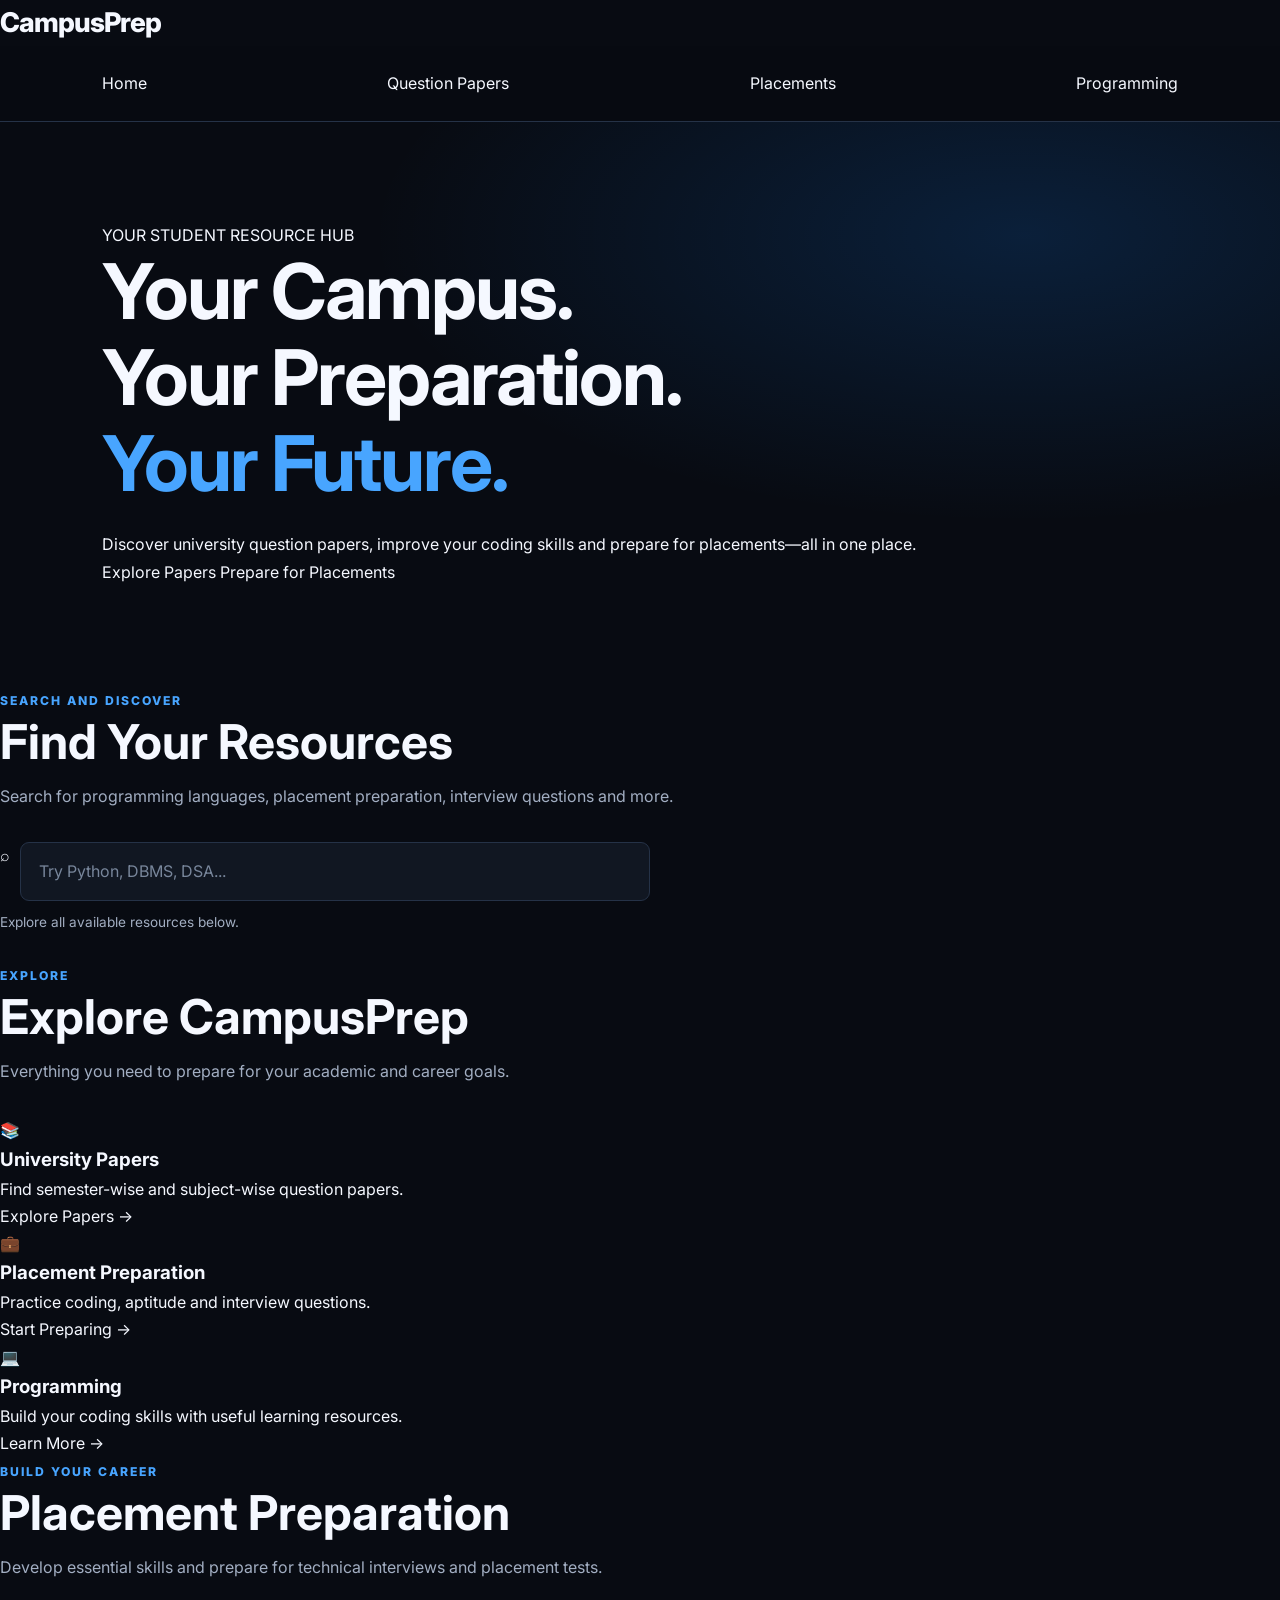
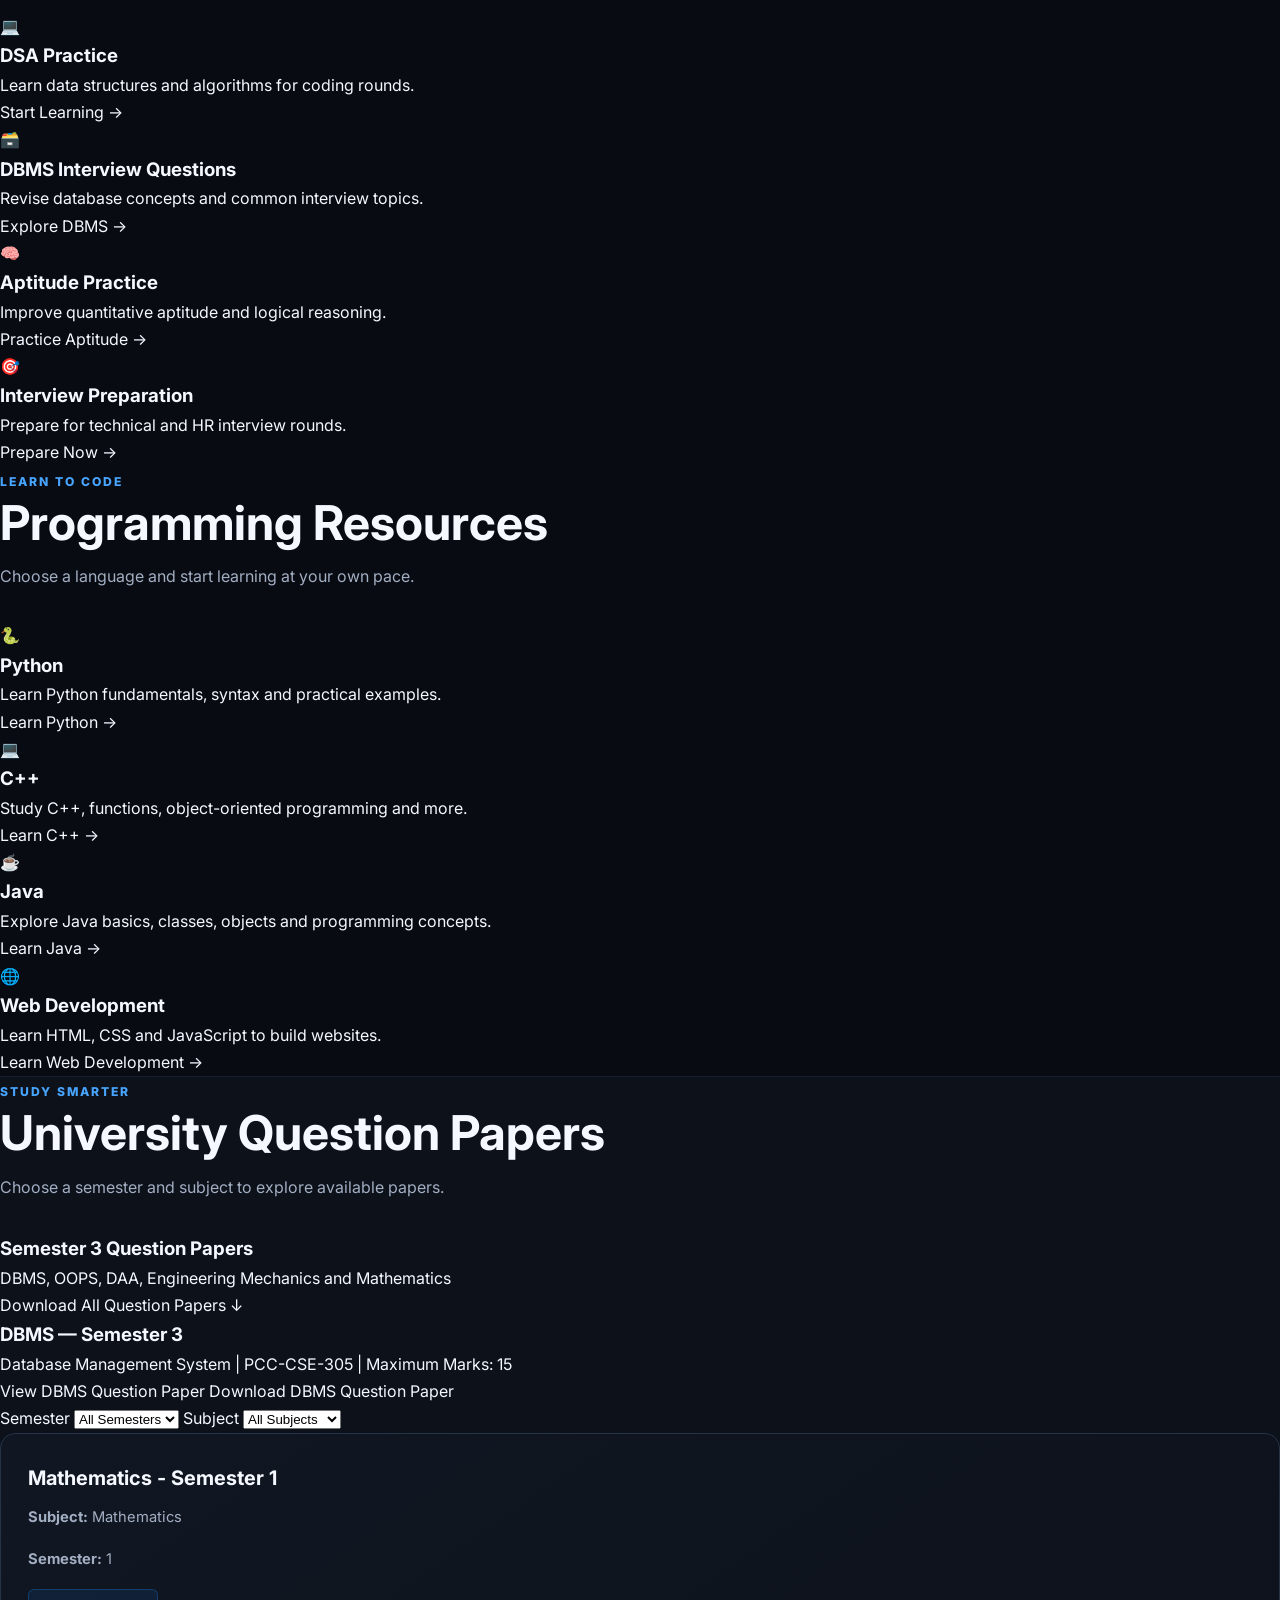
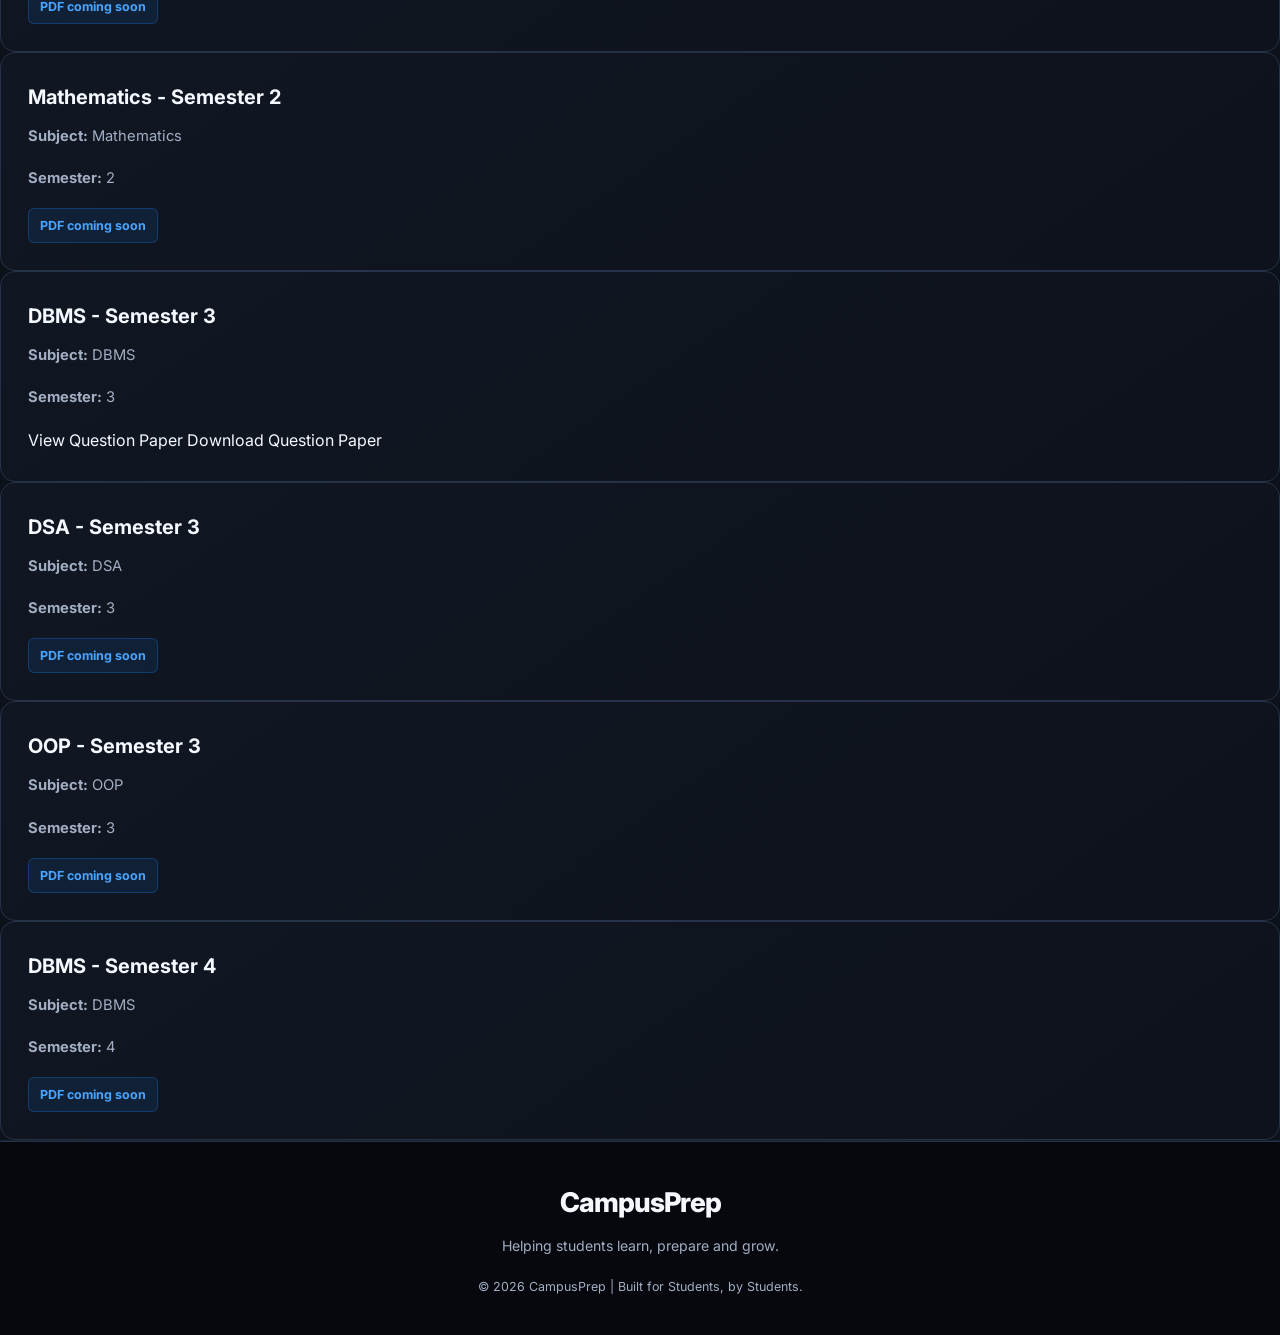
<file: index.html>
<!DOCTYPE html><html lang="en">
<head>
    <meta charset="UTF-8">
    <meta name="viewport" content="width=device-width, initial-scale=1.0"><title>CampusPrep | Student Resource Hub</title>

<meta
    name="description"
    content="CampusPrep helps students explore university question papers, programming tutorials, and placement preparation resources."
>

<link rel="stylesheet" href="style.css">
<script src="script.js" defer></script>

</head><body><!-- HEADER -->
<header class="header">
    <a href="#home" class="logo">CampusPrep</a>

    <nav class="navbar">
        <a href="#home">Home</a>
        <a href="#all-papers">Question Papers</a>
        <a href="#placement-resources">Placements</a>
        <a href="#programming-resources">Programming</a>
    </nav>
</header>

<main id="home">

    <!-- HERO SECTION -->
    <section class="hero">
        <div class="hero-content">
            <span class="hero-label">YOUR STUDENT RESOURCE HUB</span>

            <h1>
                Your Campus.<br>
                Your Preparation.<br>
                <span>Your Future.</span>
            </h1>

            <p>
                Discover university question papers, improve your coding
                skills and prepare for placements—all in one place.
            </p>

            <div class="hero-buttons">
                <a href="#all-papers" class="button button-primary">
                    Explore Papers
                </a>

                <a
                    href="#placement-resources"
                    class="button button-secondary"
                >
                    Prepare for Placements
                </a>
            </div>
        </div>
    </section>

    <!-- SEARCH SECTION -->
    <section class="search-section" id="find-resources">
        <div class="section-heading">
            <span class="eyebrow">SEARCH AND DISCOVER</span>
            <h2>Find Your Resources</h2>
            <p>
                Search for programming languages, placement preparation,
                interview questions and more.
            </p>
        </div>

        <div class="search-box">
            <span class="search-icon" aria-hidden="true">⌕</span>

            <input
                type="search"
                id="searchInput"
                placeholder="Try Python, DBMS, DSA..."
                aria-label="Search learning resources"
                autocomplete="off"
            >

            <button
                type="button"
                id="clearSearch"
                class="clear-search"
                hidden
            >
                Clear
            </button>
        </div>

        <p id="searchStatus" class="search-status" aria-live="polite">
            Explore all available resources below.
        </p>
    </section>

    <!-- MAIN RESOURCE CARDS -->
    <section class="resources section-container" id="main-resources">

        <div class="section-heading">
            <span class="eyebrow">EXPLORE</span>
            <h2>Explore CampusPrep</h2>
            <p>
                Everything you need to prepare for your academic
                and career goals.
            </p>
        </div>

        <div class="card-container">

            <article class="card searchable-card">
                <div class="icon">📚</div>
                <h3>University Papers</h3>
                <p>
                    Find semester-wise and subject-wise question papers.
                </p>
                <a href="#all-papers" class="card-link">
                    Explore Papers →
                </a>
            </article>

            <article class="card searchable-card">
                <div class="icon">💼</div>
                <h3>Placement Preparation</h3>
                <p>
                    Practice coding, aptitude and interview questions.
                </p>
                <a href="#placement-resources" class="card-link">
                    Start Preparing →
                </a>
            </article>

            <article class="card searchable-card">
                <div class="icon">💻</div>
                <h3>Programming</h3>
                <p>
                    Build your coding skills with useful learning resources.
                </p>
                <a href="#programming-resources" class="card-link">
                    Learn More →
                </a>
            </article>

        </div>
    </section>

    <!-- PLACEMENT RESOURCES -->
    <section
        class="resources section-container alternate-section"
        id="placement-resources"
    >

        <div class="section-heading">
            <span class="eyebrow">BUILD YOUR CAREER</span>
            <h2>Placement Preparation</h2>
            <p>
                Develop essential skills and prepare for technical
                interviews and placement tests.
            </p>
        </div>

        <div class="card-container">

            <article class="card searchable-card">
                <div class="icon">💻</div>
                <h3>DSA Practice</h3>
                <p>
                    Learn data structures and algorithms for coding rounds.
                </p>
                <a
                    href="https://www.geeksforgeeks.org/"
                    target="_blank"
                    rel="noopener noreferrer"
                    class="card-link"
                >
                    Start Learning →
                </a>
            </article>

            <article class="card searchable-card">
                <div class="icon">🗃️</div>
                <h3>DBMS Interview Questions</h3>
                <p>
                    Revise database concepts and common interview topics.
                </p>
                <a
                    href="https://www.geeksforgeeks.org/dbms/"
                    target="_blank"
                    rel="noopener noreferrer"
                    class="card-link"
                >
                    Explore DBMS →
                </a>
            </article>

            <article class="card searchable-card">
                <div class="icon">🧠</div>
                <h3>Aptitude Practice</h3>
                <p>
                    Improve quantitative aptitude and logical reasoning.
                </p>
                <a
                    href="https://www.indiabix.com/"
                    target="_blank"
                    rel="noopener noreferrer"
                    class="card-link"
                >
                    Practice Aptitude →
                </a>
            </article>

            <article class="card searchable-card">
                <div class="icon">🎯</div>
                <h3>Interview Preparation</h3>
                <p>
                    Prepare for technical and HR interview rounds.
                </p>
                <a
                    href="https://www.interviewbit.com/"
                    target="_blank"
                    rel="noopener noreferrer"
                    class="card-link"
                >
                    Prepare Now →
                </a>
            </article>

        </div>
    </section>

    <!-- PROGRAMMING RESOURCES -->
    <section
        class="resources section-container"
        id="programming-resources"
    >

        <div class="section-heading">
            <span class="eyebrow">LEARN TO CODE</span>
            <h2>Programming Resources</h2>
            <p>
                Choose a language and start learning at your own pace.
            </p>
        </div>

        <div class="card-container">

            <article class="card searchable-card">
                <div class="icon">🐍</div>
                <h3>Python</h3>
                <p>
                    Learn Python fundamentals, syntax and practical examples.
                </p>
                <a
                    href="https://www.w3schools.com/python/"
                    target="_blank"
                    rel="noopener noreferrer"
                    class="card-link"
                >
                    Learn Python →
                </a>
            </article>

            <article class="card searchable-card">
                <div class="icon">💻</div>
                <h3>C++</h3>
                <p>
                    Study C++, functions, object-oriented programming and more.
                </p>
                <a
                    href="https://www.learncpp.com/"
                    target="_blank"
                    rel="noopener noreferrer"
                    class="card-link"
                >
                    Learn C++ →
                </a>
            </article>

            <article class="card searchable-card">
                <div class="icon">☕</div>
                <h3>Java</h3>
                <p>
                    Explore Java basics, classes, objects and programming concepts.
                </p>
                <a
                    href="https://www.w3schools.com/java/"
                    target="_blank"
                    rel="noopener noreferrer"
                    class="card-link"
                >
                    Learn Java →
                </a>
            </article>

            <article class="card searchable-card">
                <div class="icon">🌐</div>
                <h3>Web Development</h3>
                <p>
                    Learn HTML, CSS and JavaScript to build websites.
                </p>
                <a
                    href="https://www.w3schools.com/"
                    target="_blank"
                    rel="noopener noreferrer"
                    class="card-link"
                >
                    Learn Web Development →
                </a>
            </article>

        </div>
    </section>

    <!-- QUESTION PAPERS -->
    <section class="papers-section" id="all-papers">

        <div class="section-heading">
            <span class="eyebrow">STUDY SMARTER</span>
            <h2>University Question Papers</h2>
            <p>
                Choose a semester and subject to explore available papers.
            </p>
        </div>

        <!-- SEMESTER 3 COMBINED PDF -->
        <div class="paper-download">
            <h3>Semester 3 Question Papers</h3>

            <p>
                DBMS, OOPS, DAA, Engineering Mechanics and Mathematics
            </p>

            <a href="papers/semester3-papers.pdf" download>
                Download All Question Papers ↓
            </a>
        </div>

        <!-- DBMS HTML QUESTION PAPER -->
        <div class="paper-download">
            <h3>DBMS — Semester 3</h3>

            <p>
                Database Management System | PCC-CSE-305
                | Maximum Marks: 15
            </p>

            <a
                href="dbms.html"
                target="_blank"
                rel="noopener noreferrer"
            >
                View DBMS Question Paper
            </a>

            <a
                href="dbms.html"
                download="DBMS-Semester-3.html"
            >
                Download DBMS Question Paper
            </a>
        </div>

        <!-- SEMESTER AND SUBJECT FILTERS -->
        <div class="paper-filters">

            <label for="semesterFilter">Semester</label>

            <select id="semesterFilter">
                <option value="">All Semesters</option>
                <option value="1">Semester 1</option>
                <option value="2">Semester 2</option>
                <option value="3">Semester 3</option>
                <option value="4">Semester 4</option>
                <option value="5">Semester 5</option>
                <option value="6">Semester 6</option>
                <option value="7">Semester 7</option>
                <option value="8">Semester 8</option>
            </select>

            <label for="subjectFilter">Subject</label>

            <select id="subjectFilter">
                <option value="">All Subjects</option>
            </select>

        </div>

        <!-- DYNAMIC QUESTION PAPER RESULTS -->
        <div id="paperResults" aria-live="polite">
            <p>Loading question papers...</p>
        </div>

    </section>

</main>

<!-- FOOTER -->
<footer class="footer">
    <a href="#home" class="logo footer-logo">CampusPrep</a>

    <p>
        Helping students learn, prepare and grow.
    </p>

    <p class="copyright">
        © 2026 CampusPrep | Built for Students, by Students.
    </p>
</footer>

</body>
</html>
</file>
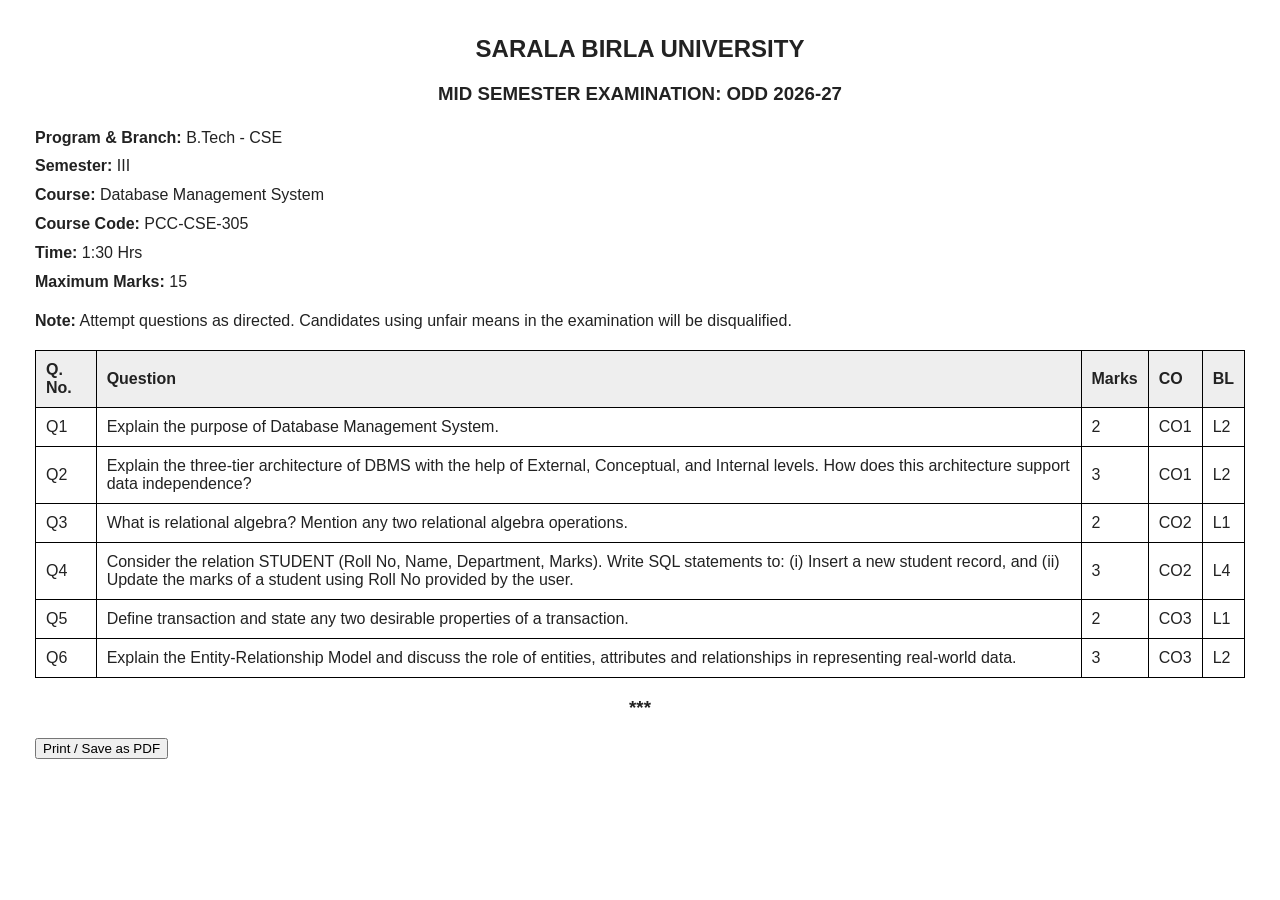
<file: dbms_sem3.html>
<!DOCTYPE html>
<html lang="en">
<head>
    <meta charset="UTF-8">
    <meta name="viewport" content="width=device-width, initial-scale=1.0">
    <title>DBMS Semester 3 Question Paper</title>
    <style>
        body {
            font-family: Arial, sans-serif;
            margin: 35px;
            color: #222;
        }

        h2, h3 {
            text-align: center;
        }

        .details {
            line-height: 1.8;
        }

        table {
            width: 100%;
            border-collapse: collapse;
            margin-top: 20px;
        }

        th, td {
            border: 1px solid black;
            padding: 10px;
            text-align: left;
        }

        th {
            background: #eeeeee;
        }

        @media print {
            body {
                margin: 15mm;
            }

            button {
                display: none;
            }
        }
    </style>
</head>
<body>

    <h2>SARALA BIRLA UNIVERSITY</h2>
    <h3>MID SEMESTER EXAMINATION: ODD 2026-27</h3>

    <div class="details">
        <b>Program & Branch:</b> B.Tech - CSE<br>
        <b>Semester:</b> III<br>
        <b>Course:</b> Database Management System<br>
        <b>Course Code:</b> PCC-CSE-305<br>
        <b>Time:</b> 1:30 Hrs<br>
        <b>Maximum Marks:</b> 15
    </div>

    <p><b>Note:</b> Attempt questions as directed. Candidates using unfair means in the examination will be disqualified.</p>

    <table>
        <tr>
            <th>Q. No.</th>
            <th>Question</th>
            <th>Marks</th>
            <th>CO</th>
            <th>BL</th>
        </tr>
        <tr>
            <td>Q1</td>
            <td>Explain the purpose of Database Management System.</td>
            <td>2</td>
            <td>CO1</td>
            <td>L2</td>
        </tr>
        <tr>
            <td>Q2</td>
            <td>Explain the three-tier architecture of DBMS with the help of External, Conceptual, and Internal levels. How does this architecture support data independence?</td>
            <td>3</td>
            <td>CO1</td>
            <td>L2</td>
        </tr>
        <tr>
            <td>Q3</td>
            <td>What is relational algebra? Mention any two relational algebra operations.</td>
            <td>2</td>
            <td>CO2</td>
            <td>L1</td>
        </tr>
        <tr>
            <td>Q4</td>
            <td>Consider the relation STUDENT (Roll No, Name, Department, Marks). Write SQL statements to: (i) Insert a new student record, and (ii) Update the marks of a student using Roll No provided by the user.</td>
            <td>3</td>
            <td>CO2</td>
            <td>L4</td>
        </tr>
        <tr>
            <td>Q5</td>
            <td>Define transaction and state any two desirable properties of a transaction.</td>
            <td>2</td>
            <td>CO3</td>
            <td>L1</td>
        </tr>
        <tr>
            <td>Q6</td>
            <td>Explain the Entity-Relationship Model and discuss the role of entities, attributes and relationships in representing real-world data.</td>
            <td>3</td>
            <td>CO3</td>
            <td>L2</td>
        </tr>
    </table>

    <h3>***</h3>

    <button onclick="window.print()">Print / Save as PDF</button>

</body>
</html>
</file>
<file: style.css>
@import url('https://fonts.googleapis.com/css2?family=Inter:wght@400;500;600;700;800&display=swap');

:root {
--bg: #080b12;
--surface: #111722;
--surface-light: #171f2d;
--blue: #1685ff;
--blue-light: #48a5ff;
--white: #f5f8ff;
--muted: #a2aec2;
--border: #253247;
}

* {
  margin: 0;
  padding: 0;
  box-sizing: border-box;
  }

html {
scroll-behavior: smooth;
scroll-padding-top: 90px;
}

body {
font-family: 'Inter', Arial, sans-serif;
background: var(--bg);
color: var(--white);
line-height: 1.7;
}

a {
color: inherit;
text-decoration: none;
}

.navbar {
position: sticky;
top: 0;
z-index: 100;
min-height: 76px;
padding: 18px 8%;
display: flex;
align-items: center;
justify-content: space-between;
gap: 24px;
background: rgba(8, 11, 18, 0.94);
border-bottom: 1px solid var(--border);
backdrop-filter: blur(14px);
}

.logo {
font-size: 1.7rem;
font-weight: 800;
letter-spacing: -1px;
}

.logo span,
.hero h1 span,
.section-heading h2 span {
color: var(--blue-light);
}

.navbar nav {
display: flex;
flex-wrap: wrap;
gap: 24px;
}

.navbar nav a {
color: var(--muted);
font-size: 0.9rem;
transition: color 0.2s;
}

.navbar nav a:hover {
color: var(--blue-light);
}

.hero {
min-height: 510px;
padding: 100px 8%;
display: flex;
flex-direction: column;
align-items: flex-start;
justify-content: center;
background:
radial-gradient(ellipse at 80% 20%, rgba(22, 133, 255, 0.17), transparent 45%),
var(--bg);
}

.eyebrow {
color: var(--blue-light);
font-size: 0.76rem;
font-weight: 800;
letter-spacing: 2px;
margin-bottom: 14px;
}

.hero h1 {
font-size: clamp(2.6rem, 6vw, 4.8rem);
line-height: 1.12;
letter-spacing: -2px;
margin-bottom: 24px;
}

.hero-text {
max-width: 620px;
color: var(--muted);
font-size: 1.05rem;
margin-bottom: 30px;
}

.btn {
display: inline-block;
padding: 13px 24px;
background: var(--blue);
color: white;
border: 1px solid var(--blue);
border-radius: 9px;
font-weight: 700;
transition: 0.25s;
}

.btn:hover {
background: #0068dc;
box-shadow: 0 0 24px rgba(22, 133, 255, 0.3);
transform: translateY(-2px);
}

.section {
padding: 85px 8%;
}

.section-heading {
margin-bottom: 32px;
}

.section-heading h2 {
font-size: clamp(2rem, 4vw, 3rem);
line-height: 1.2;
margin-bottom: 12px;
}

.section-heading > p:last-child {
color: var(--muted);
}

.search-box {
display: flex;
gap: 10px;
max-width: 650px;
margin: 30px 0 10px;
}

.search-box input {
flex: 1;
min-width: 0;
padding: 15px 18px;
background: var(--surface);
color: var(--white);
border: 1px solid var(--border);
border-radius: 9px;
outline: none;
font: inherit;
}

.search-box input:focus {
border-color: var(--blue);
box-shadow: 0 0 0 3px rgba(22, 133, 255, 0.12);
}

.search-box input::placeholder {
color: #78869b;
}

.search-box button {
padding: 0 16px;
border: 1px solid var(--blue);
border-radius: 9px;
background: transparent;
color: var(--blue-light);
cursor: pointer;
}

.search-box button[hidden] {
display: none;
}

.search-status {
min-height: 28px;
color: var(--muted);
font-size: 0.85rem;
margin-bottom: 22px;
}

.resource-grid,
.semester-grid {
display: grid;
grid-template-columns: repeat(3, minmax(0, 1fr));
gap: 22px;
}

.resource-card,
.paper-card {
position: relative;
padding: 27px;
background: linear-gradient(145deg, var(--surface), #0d121c);
border: 1px solid var(--border);
border-radius: 15px;
transition: border-color 0.25s, transform 0.25s, box-shadow 0.25s;
}

.resource-card:hover,
.paper-card:hover {
transform: translateY(-5px);
border-color: var(--blue);
box-shadow: 0 12px 35px rgba(0, 0, 0, 0.22);
}

.card-number {
display: inline-block;
color: var(--blue-light);
font-size: 0.75rem;
font-weight: 800;
letter-spacing: 1.5px;
margin-bottom: 14px;
}

.resource-card h3,
.paper-card h3 {
font-size: 1.25rem;
margin-bottom: 10px;
}

.resource-card p,
.paper-card p {
color: var(--muted);
font-size: 0.92rem;
margin-bottom: 17px;
}

.tag {
display: inline-block;
padding: 5px 10px;
background: rgba(22, 133, 255, 0.1);
color: var(--blue-light);
border: 1px solid rgba(22, 133, 255, 0.25);
border-radius: 6px;
font-size: 0.75rem;
font-weight: 600;
}

.papers-section {
background: #0c111a;
border-top: 1px solid #151f2e;
border-bottom: 1px solid #151f2e;
}

.paper-status {
display: inline-block;
padding: 6px 11px;
background: rgba(22, 133, 255, 0.1);
color: var(--blue-light);
border: 1px solid rgba(22, 133, 255, 0.28);
border-radius: 6px;
font-size: 0.78rem;
font-weight: 700;
}

.paper-card .pdf-note {
color: var(--blue-light);
font-size: 0.82rem;
}

.placement-section {
background:
radial-gradient(ellipse at 10% 90%, rgba(22, 133, 255, 0.08), transparent 40%),
var(--bg);
}

.footer {
padding: 38px 8%;
text-align: center;
background: #06080d;
border-top: 1px solid var(--border);
}

.footer p {
color: var(--muted);
font-size: 0.88rem;
margin-top: 8px;
}

.footer .copyright {
margin-top: 18px;
font-size: 0.78rem;
}

[hidden] {
display: none !important;
}

@media (max-width: 900px) {
.resource-grid,
.semester-grid {
grid-template-columns: repeat(2, minmax(0, 1fr));
}

.navbar {
    padding-left: 5%;
    padding-right: 5%;
}

.navbar nav {
    gap: 14px;
}

}

@media (max-width: 600px) {
.navbar {
align-items: flex-start;
flex-direction: column;
gap: 10px;
padding: 15px 5%;
}

.navbar nav {
    gap: 10px 17px;
}

.navbar nav a {
    font-size: 0.82rem;
}

.hero {
    min-height: 430px;
    padding: 75px 6%;
}

.hero h1 {
    letter-spacing: -1px;
}

.section {
    padding: 60px 6%;
}

.resource-grid,
.semester-grid {
    grid-template-columns: 1fr;
}

.resource-card,
.paper-card {
    padding: 23px;
}

.search-box input {
    padding: 13px;
    font-size: 0.88rem;
}

.footer {
    padding: 30px 6%;
}

}
</file>
